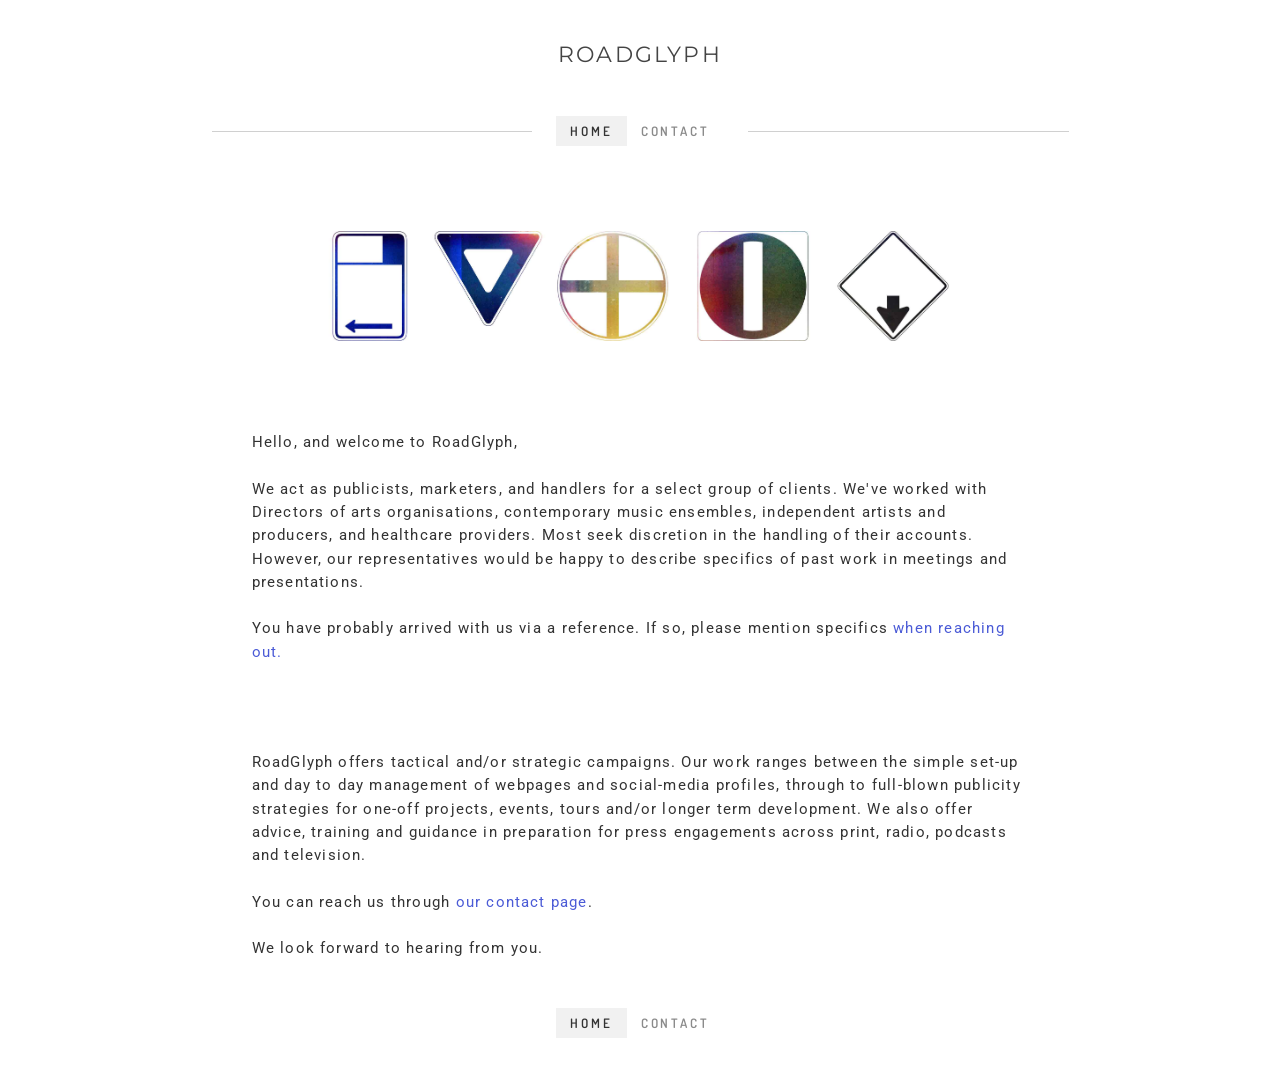
<file: index.html>
<!DOCTYPE html>
<html lang="en">
<head>
  <meta charset="utf-8">
  <meta name="viewport" content="width=device-width, initial-scale=1.0">
  <title>ROADGLYPH - Home</title>
  <meta name="description" content="Roadglyph: Our work ranges between the simple set-up and day to day management of webpages and social-media profiles, through to full-blown publicity strategies for one-off projects, events, tours and/or longer term development.">
  <meta name="keywords" content="publicist, marketer, handlers, contemporary art, contemporary music, ensemble, artists, producers, health care provider, tactical marketing, strategic marketing, social media, webpage design, publicity, events, tours, development, radio, TV, podcast">
  <meta property="og:site_name" content="ROADGLYPH">
  <meta property="og:title" content="ROADGLYPH">
  <meta property="og:image" content="images/glyphs-wide.jpg">
  <link rel="preconnect" href="https://fonts.googleapis.com">
  <link rel="preconnect" href="https://fonts.gstatic.com" crossorigin>
  <link href="https://fonts.googleapis.com/css2?family=Dosis:wght@600&family=Montserrat:wght@400&family=Roboto:wght@400&family=Lato:ital,wght@0,400;1,300&display=swap" rel="stylesheet">
  <link rel="stylesheet" href="css/style.css">
</head>
<body>
  <header class="site-header wrap">
    <a class="site-title" href="index.html">Roadglyph</a>
    <div class="navbar"><span class="rule"></span><ul class="nav"><li><a href="index.html" aria-current="page">Home</a></li><li><a href="contact.html">Contact</a></li></ul><span class="rule"></span></div>
  </header>
  <main class="wrap">
    <a class="banner" href="index.html"><img src="images/glyphs-wide.jpg" alt="Roadglyph"></a>
    <div class="content">
      <p>Hello, and welcome to RoadGlyph,</p>
      <p>We act as publicists, marketers, and handlers for a select group of clients. We've worked with Directors of arts organisations, contemporary music ensembles, independent artists and producers, and healthcare providers. Most seek discretion in the handling of their accounts. However, our representatives would be happy to describe specifics of past work in meetings and presentations.</p>
      <p>You have probably arrived with us via a reference. If so, please mention specifics <a href="contact.html">when reaching out.</a></p>
    </div>

    <section class="feed" aria-label="Examples of client posts on Instagram">
      <blockquote class="instagram-media" data-instgrm-permalink="https://www.instagram.com/reel/DX31brUiUYz/" data-instgrm-version="14"></blockquote>
      <blockquote class="instagram-media" data-instgrm-permalink="https://www.instagram.com/reel/DZI6aFlFXe9/" data-instgrm-version="14"></blockquote>
      <blockquote class="instagram-media" data-instgrm-permalink="https://www.instagram.com/p/Cx5PWXkrgFs/" data-instgrm-version="14"></blockquote>
      <blockquote class="instagram-media" data-instgrm-permalink="https://www.instagram.com/p/CybHhzKsuDg/" data-instgrm-version="14"></blockquote>
      <blockquote class="instagram-media" data-instgrm-permalink="https://www.instagram.com/p/DYmUzwHFrsj/" data-instgrm-version="14"></blockquote>
      <blockquote class="instagram-media" data-instgrm-permalink="https://www.instagram.com/p/CyZMXzUIFv2/" data-instgrm-version="14"></blockquote>
      <blockquote class="instagram-media" data-instgrm-permalink="https://www.instagram.com/p/DZABnwKEUrD/" data-instgrm-version="14"></blockquote>
      <blockquote class="instagram-media" data-instgrm-permalink="https://www.instagram.com/reel/DAfiQffvd3D/" data-instgrm-version="14"></blockquote>
      <blockquote class="instagram-media" data-instgrm-permalink="https://www.instagram.com/reel/Ct312iHoUls/" data-instgrm-version="14"></blockquote>
    </section>

    <div class="content">
      <p>RoadGlyph offers tactical and/or strategic campaigns. Our work ranges between the simple set-up and day to day management of webpages and social-media profiles, through to full-blown publicity strategies for one-off projects, events, tours and/or longer term development. We also offer advice, training and guidance in preparation for press engagements across print, radio, podcasts and television.</p>
      <p>You can reach us through <a href="contact.html">our contact page</a>.</p>
      <p>We look forward to hearing from you.</p>
    </div>
  </main>
  <footer class="site-footer wrap">
    <ul class="nav"><li><a href="index.html" aria-current="page">Home</a></li><li><a href="contact.html">Contact</a></li></ul>
  </footer>
  <script async src="https://www.instagram.com/embed.js"></script>
</body>
</html>
</file>
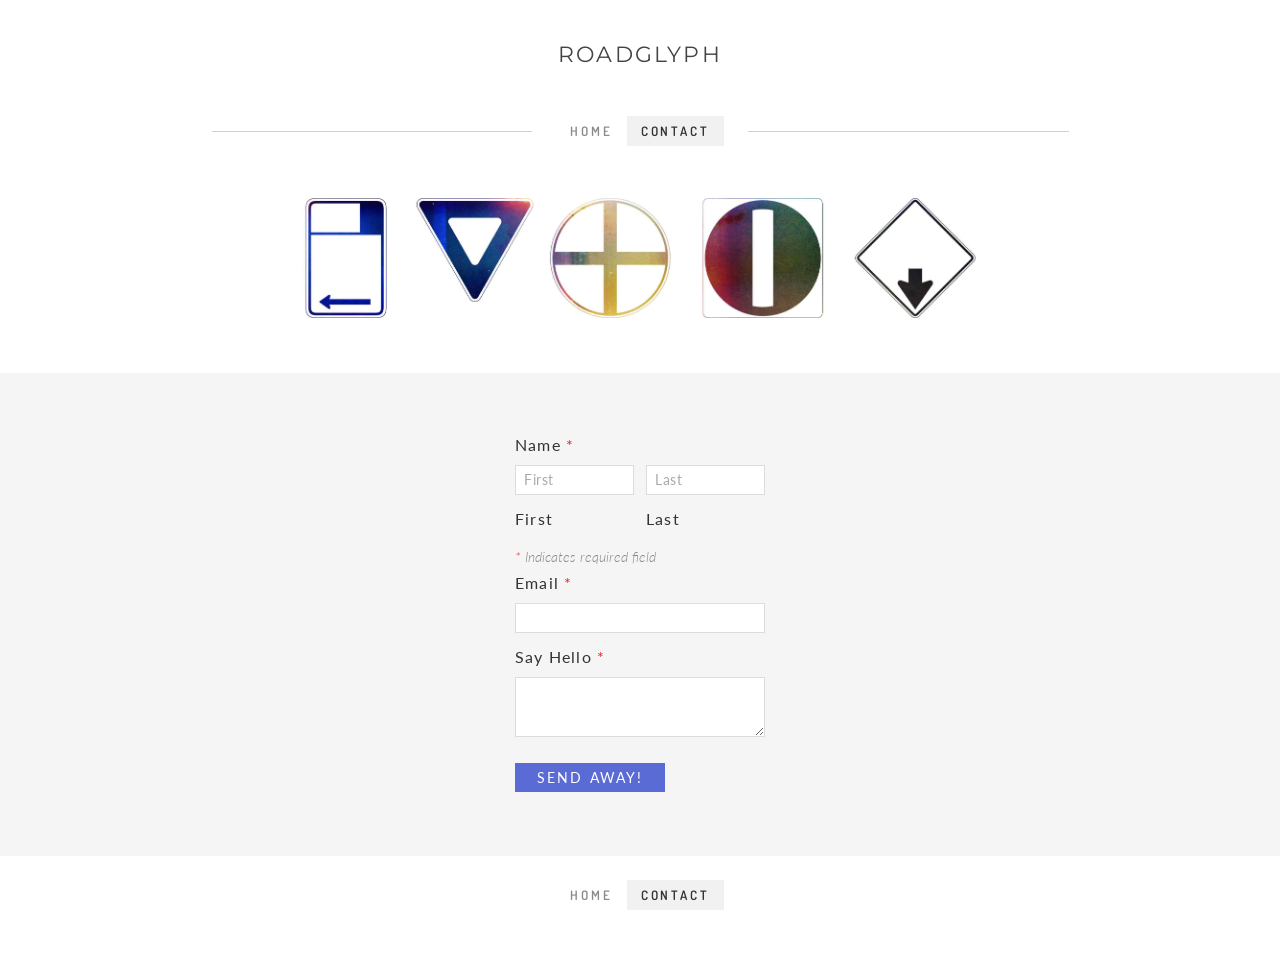
<file: contact.html>
<!DOCTYPE html>
<html lang="en">
<head>
  <meta charset="utf-8">
  <meta name="viewport" content="width=device-width, initial-scale=1.0">
  <title>Contact - ROADGLYPH</title>
  <meta name="description" content="Roadglyph: Our work ranges between the simple set-up and day to day management of webpages and social-media profiles, through to full-blown publicity strategies for one-off projects, events, tours and/or longer term development.">
  <meta name="keywords" content="publicist, marketer, handlers, contemporary art, contemporary music, ensemble, artists, producers, health care provider, tactical marketing, strategic marketing, social media, webpage design, publicity, events, tours, development, radio, TV, podcast">
  <meta property="og:site_name" content="ROADGLYPH">
  <meta property="og:title" content="Contact">
  <meta property="og:image" content="images/glyphs-wide.jpg">
  <link rel="preconnect" href="https://fonts.googleapis.com">
  <link rel="preconnect" href="https://fonts.gstatic.com" crossorigin>
  <link href="https://fonts.googleapis.com/css2?family=Dosis:wght@600&family=Montserrat:wght@400&family=Roboto:wght@400&family=Lato:ital,wght@0,400;1,300&display=swap" rel="stylesheet">
  <link rel="stylesheet" href="css/style.css">
</head>
<body class="contact">
  <header class="site-header wrap">
    <a class="site-title" href="index.html">Roadglyph</a>
    <div class="navbar"><span class="rule"></span><ul class="nav"><li><a href="index.html">Home</a></li><li><a href="contact.html" aria-current="page">Contact</a></li></ul><span class="rule"></span></div>
  </header>
  <main>
    <div class="banner-wrap">
      <a class="banner" href="index.html"><img src="images/glyphs-wide.jpg" alt="Roadglyph"></a>
    </div>
    <section class="band">
      <form class="form" action="https://formspree.io/f/mzerbvda" method="POST">
        <span class="lbl">Name <span class="req">*</span></span>
        <div class="row">
          <div><input id="first" name="first_name" type="text" placeholder="First" aria-label="First name" required autocomplete="given-name"><span class="cap" aria-hidden="true">First</span></div>
          <div><input id="last" name="last_name" type="text" placeholder="Last" aria-label="Last name" required autocomplete="family-name"><span class="cap" aria-hidden="true">Last</span></div>
        </div>
        <p class="note"><span class="req">*</span> Indicates required field</p>

        <label class="lbl" for="email">Email <span class="req">*</span></label>
        <input id="email" name="email" type="email" required autocomplete="email">

        <label class="lbl gap" for="message">Say Hello <span class="req">*</span></label>
        <textarea id="message" name="message" required></textarea>

        <input class="hp" type="text" name="_gotcha" tabindex="-1" autocomplete="off" aria-hidden="true">
        <button type="submit">Send Away!</button>
      </form>
    </section>
  </main>
  <footer class="site-footer wrap">
    <ul class="nav"><li><a href="index.html">Home</a></li><li><a href="contact.html" aria-current="page">Contact</a></li></ul>
  </footer>

</body>
</html>
</file>
<file: css/style.css>
/* ROADGLYPH – static replica, matched to a screenshot of the Weebly site.
   Edit the variables below to adjust colours, fonts and width. */
:root {
  --bg: #ffffff;
  --text: #333333;
  --title: #444444;
  --link: #4b5bd6;
  --link-hover: #2f3fb8;
  --rule: #d0d0d0;
  --tab-bg: #f1f1f1;
  --font-body: "Roboto", "Helvetica Neue", Arial, sans-serif;
  --font-title: "Montserrat", "Helvetica Neue", Arial, sans-serif;
  --font-nav: "Dosis", "Arial Narrow", Arial, sans-serif;
  --width: 817px;
}
* { box-sizing: border-box; }
html { -webkit-text-size-adjust: 100%; }
body {
  margin: 0; background: var(--bg); color: var(--text);
  font-family: var(--font-body); font-size: 15px; line-height: 1.55; letter-spacing: 0.08em;
}
a { color: var(--link); text-decoration: none; }
a:hover { color: var(--link-hover); }
a:focus-visible, button:focus-visible, input:focus-visible, textarea:focus-visible {
  outline: 2px solid var(--link); outline-offset: 2px;
}
.wrap { max-width: var(--width); margin: 0 auto; padding: 0 20px; }

/* Header */
.site-header { padding: 38px 0 0; text-align: center; }
.site-title {
  display: inline-block; font-family: var(--font-title); font-size: 22px; font-weight: 400;
  letter-spacing: 0.1em; text-transform: uppercase; color: var(--title);
}
.site-title:hover { color: var(--title); }

/* Navigation: tabs flanked by horizontal rules */
.navbar { display: flex; align-items: center; margin: 44px -20px 0; }
.navbar .rule { flex: 1; height: 1px; background: var(--rule); }
.nav { list-style: none; margin: 0 24px; padding: 0; display: flex; }
.nav a {
  display: block; padding: 0 14px; line-height: 30px;
  font-family: var(--font-nav); font-weight: 600; font-size: 13px;
  letter-spacing: 0.22em; text-transform: uppercase; color: #8a8a8a;
}
.nav a:hover { color: var(--text); }
.nav a[aria-current="page"] { background: var(--tab-bg); color: var(--text); }

/* Banner image: sits centred at about 685px wide */
.banner { display: block; max-width: 685px; margin: 85px auto 90px; }
.banner img { display: block; width: 100%; height: auto; }

/* Content */
main { padding-bottom: 40px; }
.content p { margin: 0 0 1.55em; }

/* Instagram embeds */
.feed { display: grid; grid-template-columns: repeat(auto-fit, minmax(240px, 1fr)); gap: 16px; margin: 0 0 32px; align-items: start; }
.feed .instagram-media { margin: 0 !important; min-width: 0 !important; max-width: 100% !important; width: 100% !important; }

/* Contact page: banner, then a full-width grey band holding the form */
.contact .banner { max-width: 745px; margin: 52px auto 55px; }
.contact main { padding-bottom: 0; max-width: none; padding: 0; }
.contact .banner-wrap { max-width: var(--width); margin: 0 auto; padding: 0 20px; }
.band { background: #f5f5f5; padding: 62px 20px 64px; }
.form { max-width: 250px; margin: 0 auto; font-family: "Lato", "Helvetica Neue", Arial, sans-serif; }
.form .lbl { display: block; font-size: 16px; line-height: 1.3; margin: 0 0 9px; color: var(--text); }
.form .lbl.gap { margin-top: 14px; }
.form .req { color: #e0302b; }
.form .row { display: flex; gap: 12px; }
.form .row > div { flex: 1; }
.form .cap { display: block; font-size: 16px; margin: 12px 0 0; color: var(--text); }
.form input, .form textarea {
  width: 100%; height: 30px; padding: 0 8px; font: inherit; font-size: 14px; letter-spacing: 0.04em;
  color: var(--text); border: 1px solid #dcdcdc; border-radius: 0; background: #fff;
}
.form input::placeholder { color: #aaa; }
.form textarea { height: auto; min-height: 60px; padding: 6px 8px; resize: vertical; }
.form .note { font-size: 14px; font-style: italic; font-weight: 300; color: #888; margin: 14px 0 6px; letter-spacing: 0; }
.form button {
  margin-top: 20px; padding: 0 22px; height: 29px; font-family: inherit; font-weight: 400; font-size: 14px;
  letter-spacing: 0.15em; text-transform: uppercase;
  background: #5b6bd5; color: #fff; border: 0; border-radius: 0; cursor: pointer;
}
.form button:hover { background: #4a5ac4; }
.hp { position: absolute; left: -9999px; }

/* Footer */
.site-footer { padding: 24px 0 48px; }
.site-footer .nav { margin: 0; justify-content: center; }

@media (max-width: 600px) {
  .navbar .rule { display: none; }
  .navbar { justify-content: center; margin: 28px 0 0; }
  .nav { margin: 0; }
  .banner, .contact .banner { margin: 32px auto 32px; }
}
</file>
